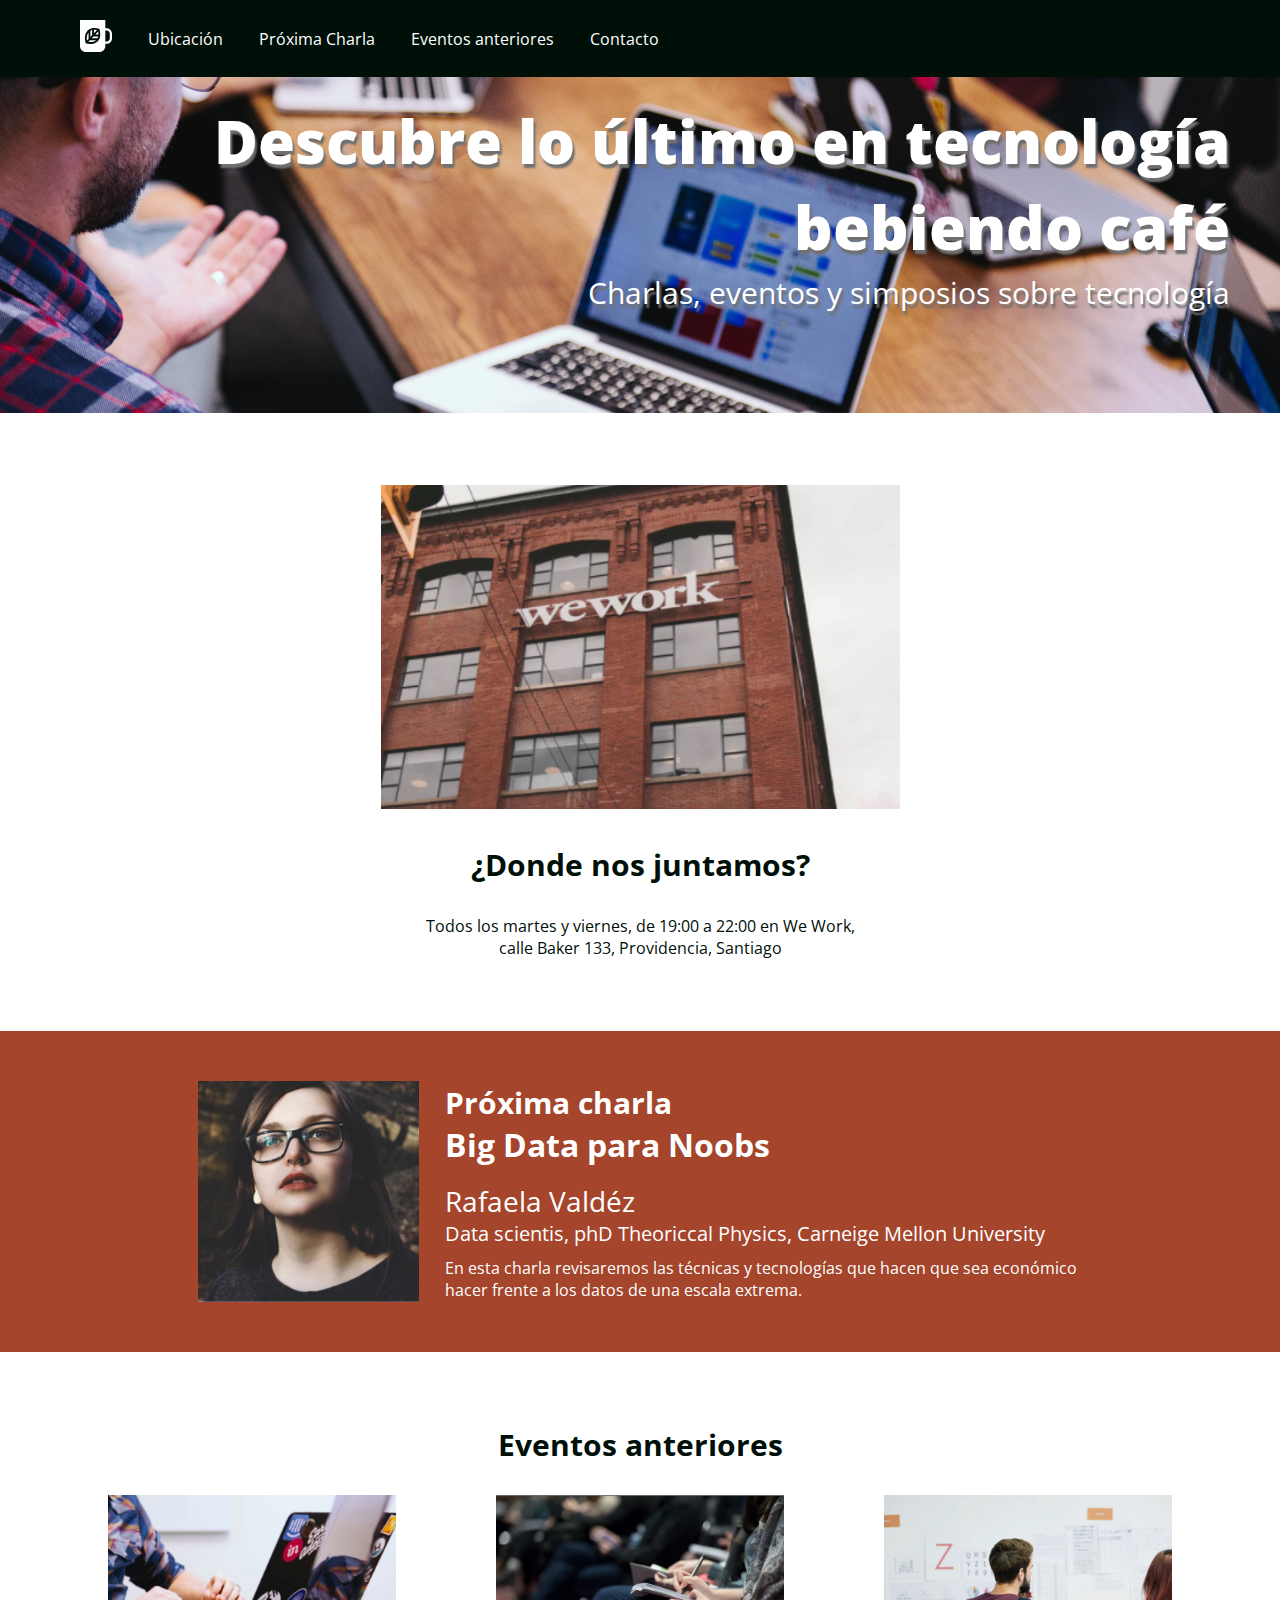
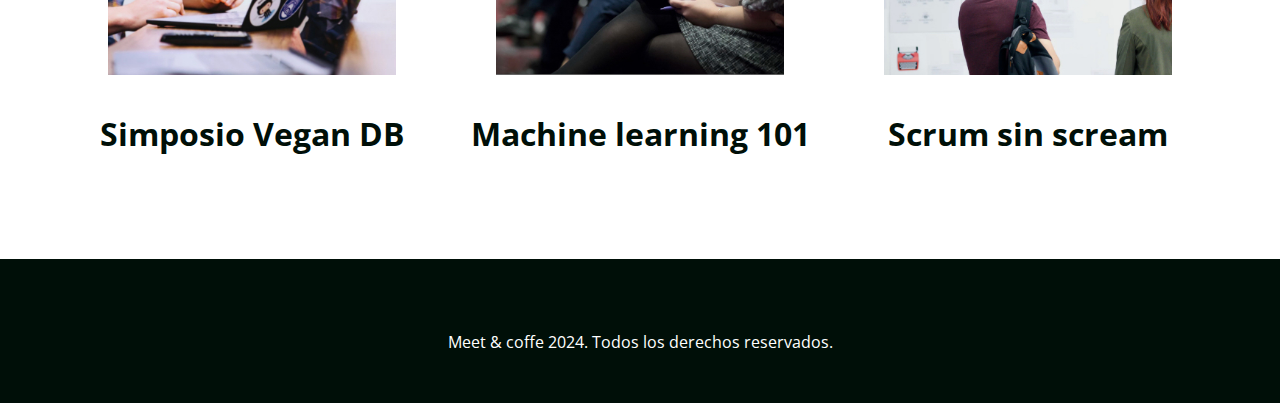
<file: index.html>
<!DOCTYPE html>
<html>
  <head>
    <title>Meet & Coffee</title>
    <meta charset="utf-8" />
    <link rel="shortcut icon" type="image/png" href="assets/img/favicon.png" />
    <meta name="author" content="Jorge Leiva L." />
    <meta
      name="description"
      content="Comparte tus conocimientos tomando café"
    />
    <meta
      name="keywords"
      content="charlas, eventos, simposios, tecnología, co-work"
    />
    <link
      rel="stylesheet"
      href="https://use.fontawesome.com/releases/v5.6.3/css/all.css"
      integrity="sha384-UHRtZLI+pbxtHCWp1t77Bi1L4ZtiqrqD80Kn4Z8NTSRyMA2Fd33n5dQ8lWUE00s/"
      crossorigin="anonymous"
    />
    <link rel="stylesheet" href="assets/css/style.css" />
  </head>

  <body>
    <nav class="oscuro">
      <ul>
        <li class="icono">
          <a href="#inicio">
            <svg xmlns="http://www.w3.org/2000/svg" viewBox="0 0 44 44">
              <path
                d="M11.8 26l-2.2 2.3c-.5-2.9-.7-7.5 2.2-11.2V26zm-.4 4.1c2.7.5 7.2.7 10.6-2.3h-8.5l-2.1 2.3zm5.3-16.2c-.8.2-1.7.5-2.4.9v8.5l2.4-2.6v-6.8zm2.5-.3v4.6l4-4.2c-1.1-.3-2.5-.5-4-.4zM16 25.2h8.1c.4-.8.7-1.7.9-2.6h-6.6L16 25.2zm28-6.1V25c0 4.3-3.3 7.8-7.4 7.8h-1.8v2.9c0 4.6-3.6 8.3-7.9 8.3h-19C3.6 44 0 40.3 0 35.7V0h34.8v11.4h1.8c4.1 0 7.4 3.5 7.4 7.7zm-16.2.9c.1-2.6-.4-5-.8-6.4-.2-.9-.4-1.4-.4-1.4s-.5-.2-1.4-.4c-1.4-.4-3.6-.9-6.1-.8-.8 0-1.7.1-2.5.3-.8.2-1.6.4-2.4.7-.9.4-1.7.8-2.5 1.5-.6.5-1.1 1-1.6 1.6-4.5 5.4-3.4 12.5-2.6 15.5.2.9.4 1.4.4 1.4s.5.2 1.4.4c2.8.8 9.6 2 14.7-2.7.6-.5 1.1-1.1 1.5-1.7.6-.8 1-1.7 1.4-2.6.3-.8.5-1.7.7-2.6.1-1.1.2-1.9.2-2.8zm13.2-.9c0-2.6-2-4.6-4.4-4.6h-1.8v15.1h1.8c2.4 0 4.4-2.1 4.4-4.6v-5.9zM21 20h4.4c0-1.6-.1-3-.4-4.2L21 20z"
              />
            </svg>
          </a>
        </li>
        <li><a href="#ubicacion">Ubicación</a></li>
        <li><a href="#proxima-charla">Próxima Charla</a></li>
        <li><a href="#eventos">Eventos anteriores</a></li>
        <li><a href="#contacto">Contacto</a></li>
      </ul>
    </nav>

    <header id="inicio" class="hero-section">
      <h1>Descubre lo último en tecnología </h1>
	    <h1>bebiendo café</h1>
      <h2 class="subtitulo">Charlas, eventos y simposios sobre tecnología</h2>
    </header>

    <section id="ubicacion">
      <img src="assets/img/we-work.jpg" alt="We work location" />
      <h2>¿Donde nos juntamos?</h2>
      <p>
        Todos los martes y viernes, de 19:00 a 22:00 en We Work,
      </p>
	    <p>calle Baker 133, Providencia, Santiago</p>
    </section>

    <section id="proxima-charla" class="sweet-brown">
      <div class="centrado">
        <img
          src="assets/img/speaker.jpg"
          alt="speaker"
          class="charla-speaker"/>
        <div class="charla-texto">
          <h2>Próxima charla</h2>
          <h3>Big Data para Noobs</h3>
          <h4>Rafaela Valdéz</h4>
          <h5>
            Data scientis, phD Theoriccal Physics, Carneige Mellon University
          </h5>
          <p>
            En esta charla revisaremos las técnicas y tecnologías que hacen que
            sea económico hacer frente a los datos de una escala extrema.
          </p>
        </div>
      </div>
    </section>

    <section id="eventos">
      <h2>Eventos anteriores</h2>
      <article class="evento">
        <a href="evento01.html">
          <img src="assets/img/simposio-vegan.jpg" alt="Events simposio vegan"
        /></a>
        <h3>Simposio Vegan DB</h3>
      </article>

      <article class="evento">
        <img src="assets/img/machine-learning.jpg" alt="machine-learning" />
        <h3>Machine learning 101</h3>
      </article>

      <article class="evento">
        <img src="assets/img/scrum-sin-scream.jpg" alt="scrum-sin-scream" />
        <h3>Scrum sin scream</h3>
      </article>
    </section>

    <footer id="contacto" class="oscuro">
      <a href="https://github.com"
        ><i class="fab fa-github-square fa-5x"></i>
      </a>
      <a href="https://twitter.com"
        ><i class="fab fa-twitter-square fa-5x"></i>
      </a>
      <a href="https://www.linkedin.com"
        ><i class="fab fa-linkedin fa-5x"></i>
      </a>
      <p>Meet & coffe 2024. Todos los derechos reservados.</p>
    </footer>
  </body>
</html>
</file>
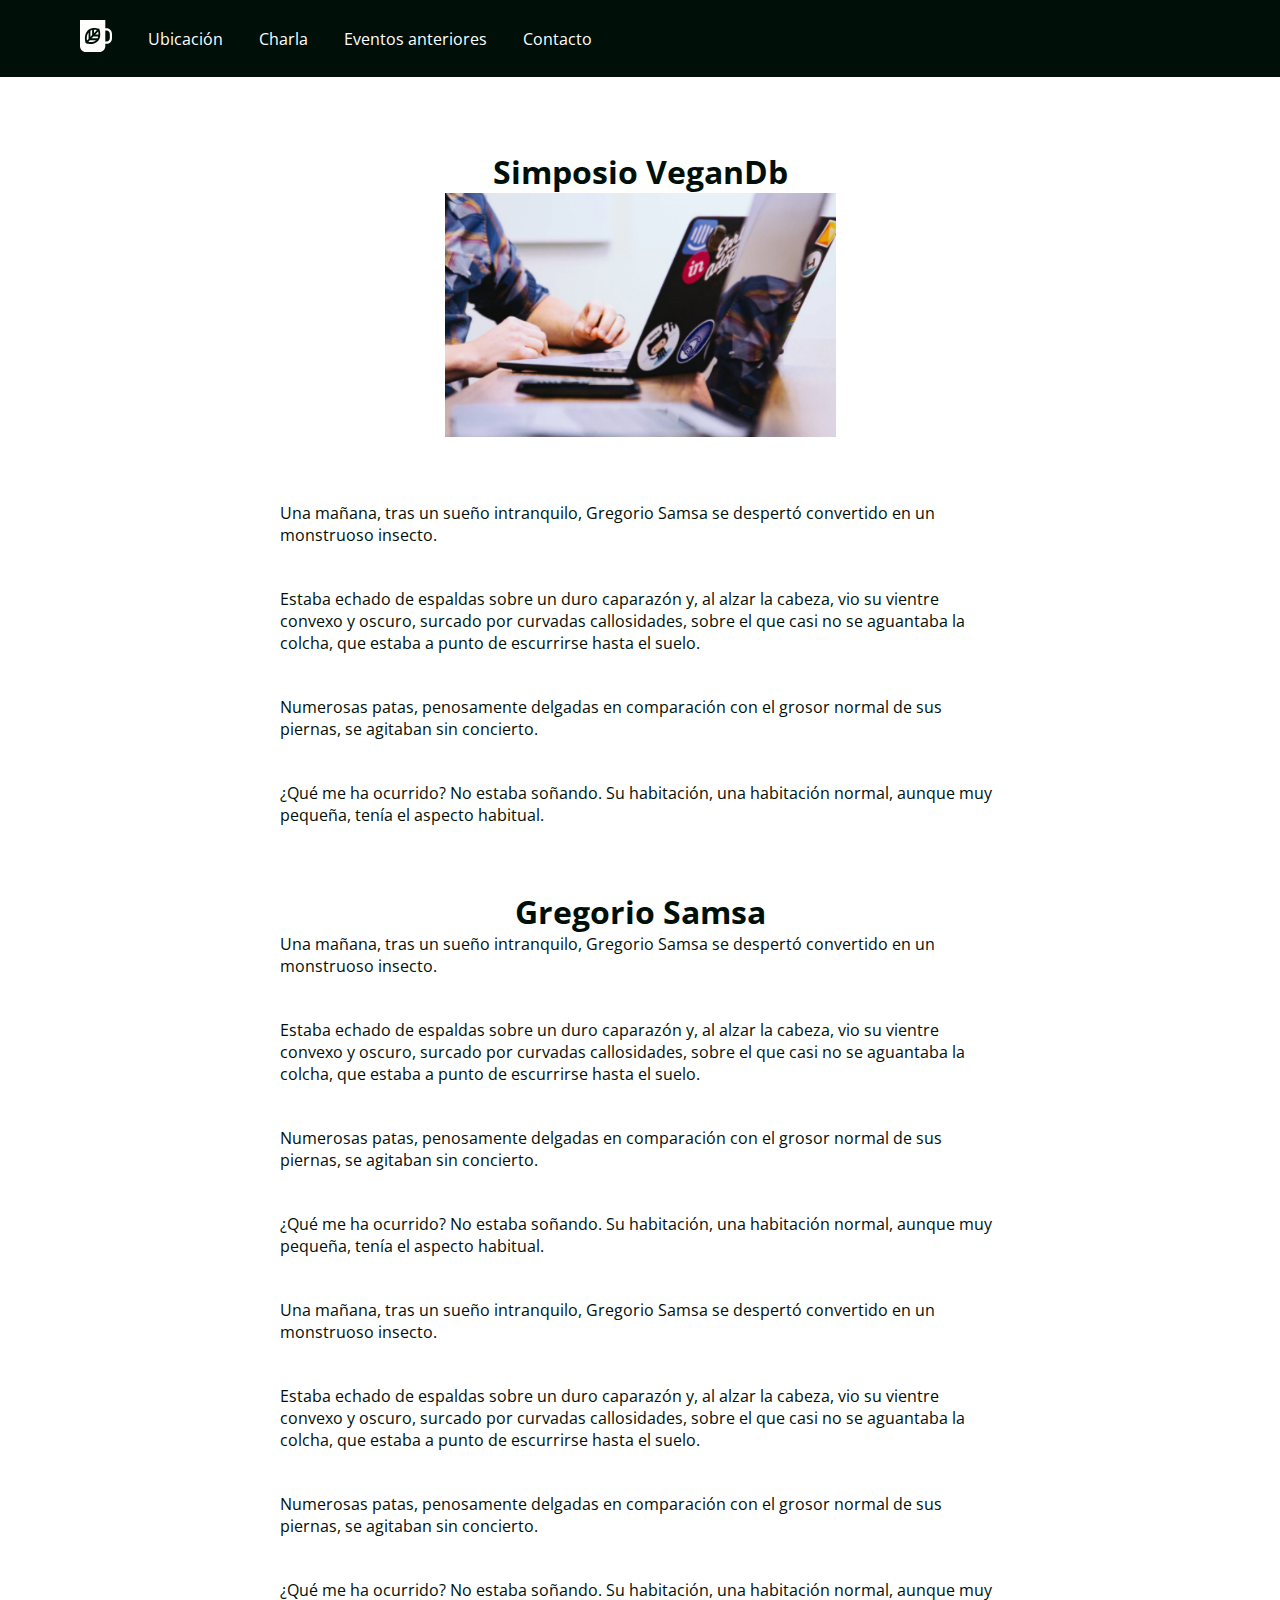
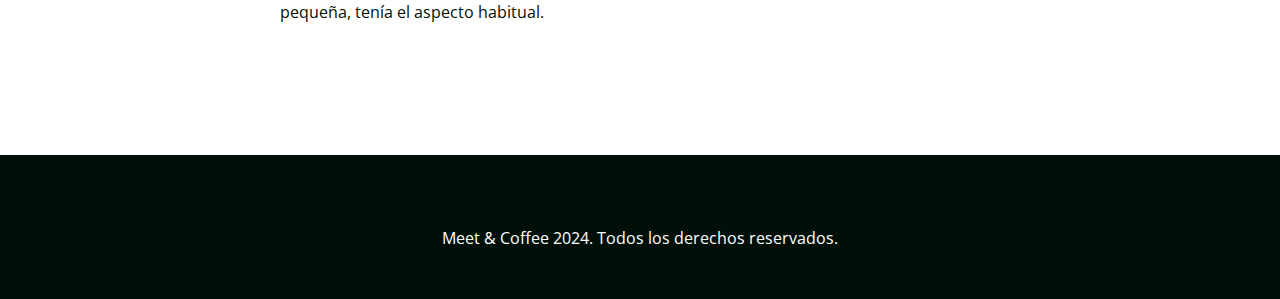
<file: evento01.html>
<!DOCTYPE html>
<html lang="es">

<head>
    <meta charset="UTF-8">
    <meta http-equiv="X-UA-Compatible" content="IE=edge">
    <meta name="viewport" content="width=device-width, initial-scale=1.0">
    <meta name="author" content="Jorge Leiva L.">
    <title>Simposio Vegan DB</title>
    <link rel="icon" type="img/png" href="assets/img/favicon.png">
    <link rel="stylesheet" href="https://use.fontawesome.com/releases/v5.6.3/css/all.css"
        integrity="sha384-UHRtZLI+pbxtHCWp1t77Bi1L4ZtiqrqD80Kn4Z8NTSRyMA2Fd33n5dQ8lWUE00s/" crossorigin="anonymous">
    <link rel="stylesheet" href="assets/css/style.css">
</head>

<body>
    <nav class="oscuro">
        <ul>
            <li class="icono"><a href="#inicio">
                    <svg xmlns="http://www.w3.org/2000/svg" viewBox="0 0 44 44">
                        <path
                            d="M11.8 26l-2.2 2.3c-.5-2.9-.7-7.5 2.2-11.2V26zm-.4 4.1c2.7.5 7.2.7 10.6-2.3h-8.5l-2.1 2.3zm5.3-16.2c-.8.2-1.7.5-2.4.9v8.5l2.4-2.6v-6.8zm2.5-.3v4.6l4-4.2c-1.1-.3-2.5-.5-4-.4zM16 25.2h8.1c.4-.8.7-1.7.9-2.6h-6.6L16 25.2zm28-6.1V25c0 4.3-3.3 7.8-7.4 7.8h-1.8v2.9c0 4.6-3.6 8.3-7.9 8.3h-19C3.6 44 0 40.3 0 35.7V0h34.8v11.4h1.8c4.1 0 7.4 3.5 7.4 7.7zm-16.2.9c.1-2.6-.4-5-.8-6.4-.2-.9-.4-1.4-.4-1.4s-.5-.2-1.4-.4c-1.4-.4-3.6-.9-6.1-.8-.8 0-1.7.1-2.5.3-.8.2-1.6.4-2.4.7-.9.4-1.7.8-2.5 1.5-.6.5-1.1 1-1.6 1.6-4.5 5.4-3.4 12.5-2.6 15.5.2.9.4 1.4.4 1.4s.5.2 1.4.4c2.8.8 9.6 2 14.7-2.7.6-.5 1.1-1.1 1.5-1.7.6-.8 1-1.7 1.4-2.6.3-.8.5-1.7.7-2.6.1-1.1.2-1.9.2-2.8zm13.2-.9c0-2.6-2-4.6-4.4-4.6h-1.8v15.1h1.8c2.4 0 4.4-2.1 4.4-4.6v-5.9zM21 20h4.4c0-1.6-.1-3-.4-4.2L21 20z" />
                    </svg>
                </a></li>
            <li><a href="#ubicacion">Ubicación</a></li>
            <li><a href="#proxima-charla">Charla</a></li>
            <li><a href="#eventos">Eventos anteriores</a></li>
            <li><a href="#contacto">Contacto</a></li>
        </ul>
    </nav>

    <article class="contenido">
        <div class="contenido_contenido">
            <div>
                <h3>Simposio VeganDb</h3>
                <img src="assets/img/simposio-vegan.jpg" alt="Events simposio vegan">
                <p>Una mañana, tras un sueño intranquilo, Gregorio Samsa se despertó convertido en un monstruoso
                    insecto.</p>
                <br>
                <p>Estaba echado de espaldas sobre un duro caparazón y, al alzar la cabeza, vio su vientre convexo y
                    oscuro, surcado por curvadas callosidades, sobre el que casi no se aguantaba la colcha, que estaba a
                    punto de escurrirse hasta el suelo.</p>
                <br>
                <p>Numerosas patas, penosamente delgadas en comparación con el grosor normal de sus piernas, se agitaban
                    sin concierto.</p>
                <br>
                <p>¿Qué me ha ocurrido? No estaba soñando. Su habitación, una habitación normal, aunque muy pequeña,
                    tenía el aspecto habitual.</p>
                <br>
                <br>
            </div>
        </div>

        <div>
            <h3 class="content_subtitulo">Gregorio Samsa</h3>
            <p>Una mañana, tras un sueño intranquilo, Gregorio Samsa se despertó convertido en un monstruoso insecto.
            </p>
            <br>
            <p>Estaba echado de espaldas sobre un duro caparazón y, al alzar la cabeza, vio su vientre convexo y oscuro,
                surcado por curvadas callosidades, sobre el que casi no se aguantaba la colcha, que estaba a punto de
                escurrirse hasta el suelo.</p>
            <br>
            <p>Numerosas patas, penosamente delgadas en comparación con el grosor normal de sus piernas, se agitaban sin
                concierto.</p>
            <br>
            <p>¿Qué me ha ocurrido? No estaba soñando. Su habitación, una habitación normal, aunque muy pequeña, tenía
                el aspecto habitual.</p>
            <br>
            <p>Una mañana, tras un sueño intranquilo, Gregorio Samsa se despertó convertido en un monstruoso insecto.
            </p>
            <br>
            <p>Estaba echado de espaldas sobre un duro caparazón y, al alzar la cabeza, vio su vientre convexo y oscuro,
                surcado por curvadas callosidades, sobre el que casi no se aguantaba la colcha, que estaba a punto de
                escurrirse hasta el suelo.</p>
            <br>
            <p>Numerosas patas, penosamente delgadas en comparación con el grosor normal de sus piernas, se agitaban sin
                concierto.</p>
            <br>
            <p>¿Qué me ha ocurrido? No estaba soñando. Su habitación, una habitación normal, aunque muy pequeña, tenía
                el aspecto habitual.</p>
        </div>
    </article>

    <footer class="oscuro">
        <a href="https://github.com"><i class="fab fa-github-square fa-5x"></i></a>
        <a href="https://twitter.com"><i class="fab fa-twitter-square fa-5x"></i></a>
        <a href="https://www.linkedin.com"><i class="fab fa-linkedin fa-5x"></i></a>
        <p>Meet & Coffee 2024. Todos los derechos reservados.</p>
    </footer>
</body>

</html>
</file>
<file: assets/css/style.css>
@import url('https://fonts.googleapis.com/css2?family=Open+Sans:ital,wght@0,300;0,400;0,500;0,600;0,700;0,800;1,300;1,400;1,500;1,600;1,700;1,800&display=swap');

body {
    text-align: center;
    color: #000f08;
    margin: auto;
    font-family: 'Open Sans', sans-serif;
  }
  
  * {
    box-sizing: border-box;
  }

  body * {
    margin: 0;
    border: 0;
    padding: 0;
  }
  
  h1 {
    font-weight: 800;
    font-size: 60px;
    margin-bottom: 4px;
  }
  
  h2 {
    font-weight: 700;
    font-size: 30px;
  }
  
  h3 {
    font-size: 32px;
  }
  
  h4 {
    font-size: 1.75em;
  }
  
  h5 {
    font-size: 1.25em;
  }
  
  .subtitulo, h4, h5 {
    font-weight: 400;
  }
  
  #ubicacion h2 {
    margin: 1em auto;
  }
  
  .sweet-brown h3, .sweet-brown h5 {
    margin-bottom: 0.5em;
  }
  
  #eventos h2 {
    margin-bottom: 1em;
    
  }
  .evento a{
    text-decoration: none;
    
  }
   .evento a:visited {
    color: #272727;
  
  }
  
  .contenido{
    padding-top: 150px;
    padding-bottom: 40px;
    width: 75%;
    margin: 0em auto;
    align-content: center;
  
  
  }
  .contenido img{
    max-width: 75%;
    height: auto;
    padding-bottom: 60px;
    
  
  }
  
  .contenido h2{
    padding-bottom: 40px;
    width: 75%;
    margin: 0em auto;
    text-align: left;
    
  }
  .contenido p{
    width: 75%;
    text-align: justify;
    text-justify: inter-word;
    text-align: left; 
    margin: 0em auto;
    padding-bottom: 20px;
   
  }
  .contenido h2:last-of-type {
    padding-top: 30px;
  }
  
  
  
  #eventos h3 {
    margin: 1em auto;
    text-decoration: none;
  }
  
  .oscuro {
    background: #000f08;
    color: #ffffff;
  }
  
  .oscuro a{
    color: #ffffff;
    text-decoration: none;
  }
  
  
  .sweet-brown {
    text-align: left;
    background: #a4452c;
    color: #ffffff;
    padding: 3.125rem;
    white-space: nowrap;
  }
  
  .hero-section {
    text-align: right;
    background-image: url('../img/bg-hero.png');
    background-repeat: no-repeat;
    background-size: cover;
    color: #ffffff;
    text-shadow: 0.125em 0.25em 0.125em #707070;
    padding: 6.25rem 3.125rem;
  }
  
  section, footer {
    margin-top: 4.5rem;
  }
  #page1 {
    margin-top: 0rem;
  
  }
  
  footer {
    padding: 3.125rem;
  }
  
  .centrado {
    width: 75%;
    margin: 0 auto;
  }
  
  .charla-speaker, .charla-texto, .evento {
    display: inline-block;
  }
  
  .charla-speaker{
    width: 25%;
    vertical-align: middle;
  }
  
  .charla-texto  {
    width: 72.5%;
    vertical-align: middle;
    margin-left: 2.5%;
    white-space: normal;
  }
  
  .evento {
    width: 30%;
  }
  
  .evento img {
    width: 75%;
  }
  
  nav {
    text-align: left;
    padding: 1.25rem 4rem;
    position: fixed;
    width: 100vw;
  }
  
  nav ul {
    list-style-type: none;
  }
  
  nav ul li {
    display: inline-block;
    margin: 0 1em;
    vertical-align: middle;
  }
  
  .icono {
    width: 2rem;
  }
  
  .icono svg {
    fill: #ffffff;
  }
  
  footer i {
    margin: 0 0.25em 0.5em 0.25em;
  }
</file>
